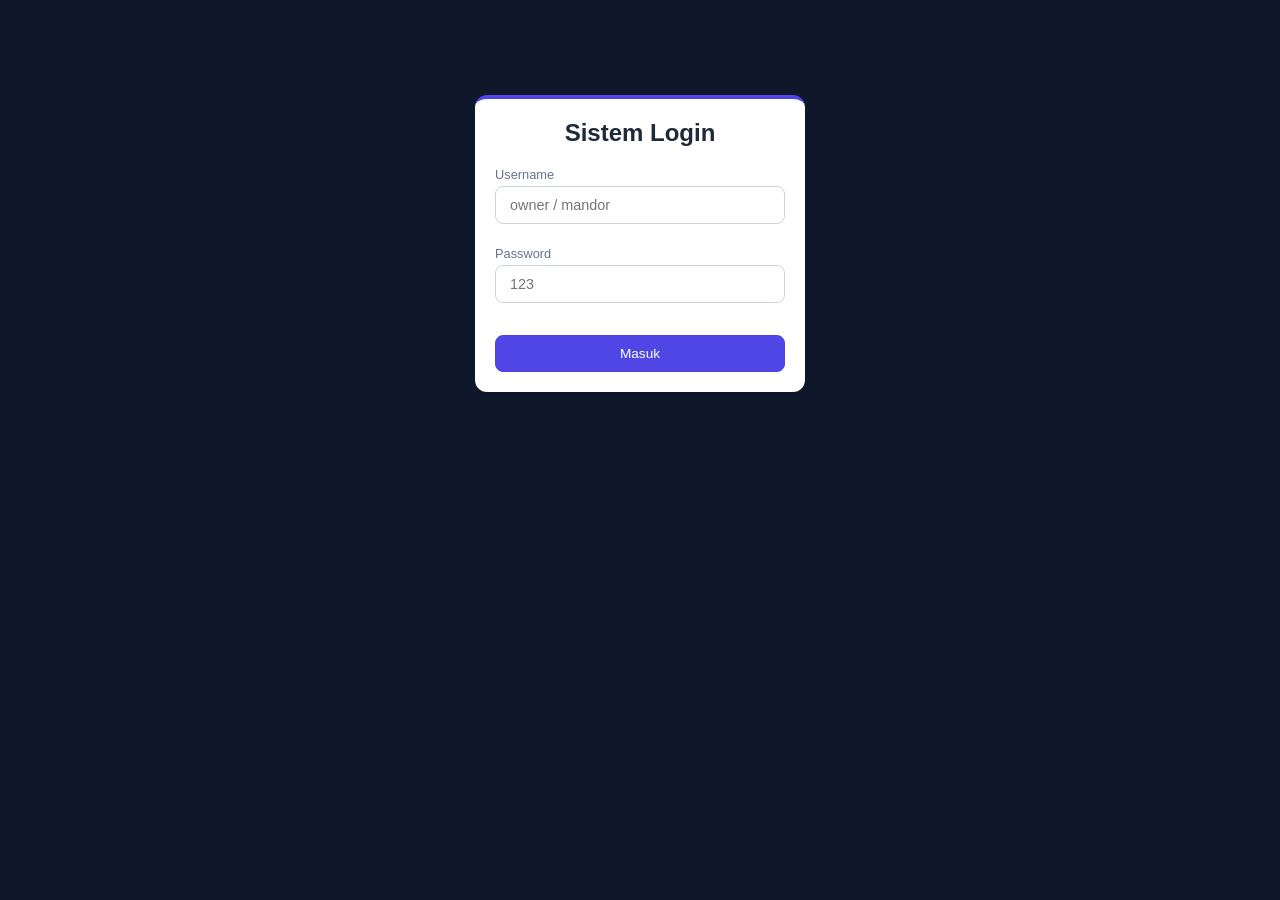
<file: index.html>
<!DOCTYPE html>
<html lang="id">
<head>
    <meta charset="UTF-8">
    <meta name="viewport" content="width=device-width, initial-scale=1.0">
    <title>WorkManager WA Cloud</title>
    <link rel="stylesheet" href="style.css">
    <link href="https://fonts.googleapis.com/css2?family=Inter:wght@400;500;600;700&display=swap" rel="stylesheet">
    <link rel="stylesheet" href="https://cdnjs.cloudflare.com/ajax/libs/font-awesome/6.4.0/css/all.min.css">
</head>
<body>
    <nav class="sidebar">
        <div class="sb-head">
            <h1><i class="fas fa-users-cog"></i> WorkManager</h1>
            <p>WA Messenger Cloud</p>
        </div>
        <div class="nav-item active" onclick="showPage('home',this)"><i class="fas fa-home"></i><span>Home</span></div>
        <div class="nav-item" onclick="showPage('kar',this)"><i class="fas fa-users"></i><span>Karyawan</span></div>
        <div class="nav-item" onclick="showPage('abs',this)"><i class="fas fa-calendar-check"></i><span>Absensi</span></div>
        <div class="nav-item" onclick="showPage('pin',this)"><i class="fas fa-hand-holding-usd"></i><span>Pinjaman</span></div>
        <div class="nav-item" onclick="showPage('gaji',this)"><i class="fas fa-money-bill-wave"></i><span>Gaji</span></div>
        <div class="nav-item" onclick="showPage('set',this)"><i class="fas fa-cogs"></i><span>Setting</span></div>
        <div class="nav-item" onclick="window.location.href='./input.html'"><i class="fas fa-user-edit"></i><span>Input Manual</span></div>
        <div class="nav-item" onclick="prosesLogout()" style="margin-top:20px; color:#ef4444;"><i class="fas fa-sign-out-alt"></i><span>Keluar</span></div>
    </nav>

    <main class="main">
        <div id="p-home" class="page active">
            <div class="header"><h2>Dashboard Ringkasan</h2></div>
            <div class="grid-3">
                <div class="card card-p"><h3>Karyawan Aktif</h3><p id="h-kar">0</p></div>
                <div class="card card-g"><h3>Hadir Hari Ini</h3><p id="h-abs">0</p></div>
                <div class="card card-o"><h3>Total Pinjaman</h3><p id="h-pin">Rp 0</p></div>
            </div>
            <div class="card" style="margin-top:20px;">
                <h3>Aktivitas Absen Terakhir</h3>
                <div class="table-resp">
                    <table id="tabel-home">
                        <thead><tr><th>Karyawan</th><th>Status</th><th>Jam</th></tr></thead>
                        <tbody></tbody>
                    </table>
                </div>
            </div>
        </div>

        <div id="p-kar" class="page">
            <div class="header">
                <h2>Manajemen Karyawan</h2>
                <button class="btn btn-p" onclick="openModal('mKar')"><i class="fas fa-plus"></i> Tambah</button>
            </div>
            <div class="card">
                <input type="text" id="cariKar" class="input" placeholder="Cari nama karyawan..." onkeyup="rKar()">
                <div class="table-resp" style="margin-top:15px;">
                    <table id="tabel-kar">
                        <thead><tr><th>Nama</th><th>NIK</th><th>Jabatan</th><th>Status</th><th>Aksi</th></tr></thead>
                        <tbody></tbody>
                    </table>
                </div>
            </div>
        </div>
        <div id="p-abs" class="page">
            <div class="header"><h2>Absensi Harian</h2><button class="btn btn-p" onclick="bukaAbsenMassal()"><i class="fas fa-user-check"></i> Absen Massal</button></div>
            <div class="card">
                <div class="form-row"><input type="date" id="f-abs-tgl" class="input" onchange="rAbs()"><select id="f-abs-stat" class="input" onchange="rAbs()"><option value="">Semua Status</option><option value="Hadir">Hadir</option><option value="Izin">Izin</option><option value="Sakit">Sakit</option></select></div>
                <div class="table-resp" style="margin-top:15px;"><table id="tabel-abs"><thead><tr><th>Nama</th><th>Tanggal</th><th>Status</th><th>Jam</th><th>Aksi</th></tr></thead><tbody></tbody></table></div>
            </div>
        </div>

        <div id="p-pin" class="page">
            <div class="header"><h2>Daftar Pinjaman</h2><button class="btn btn-p" onclick="bukaModalPinjam()"><i class="fas fa-hand-holding-usd"></i> Tambah</button></div>
            <div class="card">
                <select id="f-pin-stat" class="input" onchange="rPin()"><option value="">Semua</option><option value="Aktif">Aktif</option><option value="Lunas">Lunas</option></select>
                <div class="table-resp" style="margin-top:15px;"><table id="tabel-pin"><thead><tr><th>Nama</th><th>Tanggal</th><th>Jumlah</th><th>Sisa</th><th>Status</th><th>Aksi</th></tr></thead><tbody></tbody></table></div>
            </div>
        </div>

        <div id="p-gaji" class="page">
            <div class="header"><h2>Kalkulasi Payroll Gaji</h2></div>
            <div class="grid-2">
                <div class="card">
                    <div class="fg"><label>Karyawan</label><select id="gaji-kar" class="input" onchange="hitungGaji()"></select></div>
                    <div class="fg"><label>Bulan/Tahun</label><input type="month" id="gaji-bulan" class="input" onchange="hitungGaji()"></div>
                    <div id="v-gaji-detail"></div>
                </div>
                <div class="card">
                    <h3>Riwayat Slip</h3><input type="month" id="f-rekap-bln" class="input" onchange="rRekap()"><div class="table-resp" style="margin-top:10px;"><table id="tabel-rekap"><thead><tr><th>Nama</th><th>Bulan</th><th>Total</th><th>Aksi</th></tr></thead><tbody></tbody></table></div>
                </div>
            </div>
        </div>

        <div id="p-set" class="page">
            <div class="header"><h2>Pengaturan Utama Sistem</h2></div>
            <div class="card">
                <div class="form-row">
                    <div class="fg"><label>Nama Perusahaan</label><input type="text" id="setNama" class="input"></div>
                    <div class="fg"><label>Uang Makan</label><input type="number" id="setMakan" class="input"></div>
                </div>
                <div class="form-row">
                    <div class="fg"><label>Uang Transport</label><input type="number" id="setTrans" class="input"></div>
                    <div class="fg"><label>Jam Masuk Kerja</label><input type="time" id="setBuka" class="input"></div>
                </div>
                <div class="fg" style="margin-top:15px; border-top: 1px dashed #cbd5e1; padding-top:15px;">
                    <label style="color:#25d366; font-weight:700;">Nomor WhatsApp Server Backup</label>
                    <input type="text" id="setNoWA" class="input" placeholder="Contoh format nomor: 62812345678">
                    <div class="form-row" style="margin-top:5px;">
                        <button class="btn btn-s" style="background:#25d366; color:#fff;" onclick="backupKeWA()"><i class="fab fa-whatsapp"></i> Kirim Backup ke WA</button>
                        <button class="btn btn-p" onclick="openModal('mRestoreWA')"><i class="fas fa-undo"></i> Pulihkan dari Teks WA</button>
                    </div>
                </div>
                <div class="m-foot" style="padding-top:15px; margin-top:15px; border-top:1px solid #e2e8f0;"><button class="btn btn-p" onclick="simpanSet()"><i class="fas fa-save"></i> Simpan Pengaturan</button></div>
            </div>
        </div>
    </main>

    <div class="modal" id="mKar"><div class="m-box"><div class="m-head"><h3>Data Karyawan</h3><button class="m-close" onclick="closeModal('mKar')">&times;</button></div><div class="m-body"><input type="hidden" id="mkId"><div class="form-row"><div class="fg"><label>Nama Lengkap</label><input type="text" id="mkNama" class="input"></div><div class="fg"><label>NIK</label><input type="text" id="mkNik" class="input"></div></div><div class="form-row"><div class="fg"><label>Jabatan</label><input type="text" id="mkJab" class="input"></div><div class="fg"><label>Telepon</label><input type="text" id="mkTelp" class="input"></div></div><div class="form-row"><div class="fg"><label>Gaji / Hari</label><input type="number" id="mkGaji" class="input"></div><div class="fg"><label>Status</label><select id="mkStatus" class="input"><option>Aktif</option><option>Cuti</option><option>Nonaktif</option></select></div></div><div class="fg"><label>Alamat</label><textarea id="mkAlamat" rows="2" class="input"></textarea></div></div><div class="m-foot"><button class="btn" onclick="closeModal('mKar')">Batal</button><button class="btn btn-p" onclick="simpanKar()">Simpan</button></div></div></div>
    <div class="modal" id="mPin"><div class="m-box"><div class="m-head"><h3>Tambah Pinjaman</h3><button class="m-close" onclick="closeModal('mPin')">&times;</button></div><div class="m-body"><div class="form-row"><div class="fg"><label>Karyawan</label><select id="mpKar" class="input"></select></div><div class="fg"><label>Tanggal</label><input type="date" id="mpTgl" class="input"></div></div><div class="form-row"><div class="fg"><label>Jumlah Pinjaman</label><input type="number" id="mpJml" class="input"></div><div class="fg"><label>Potongan per Gaji</label><input type="number" id="mpCicil" class="input"></div></div></div><div class="m-foot"><button class="btn" onclick="closeModal('mPin')">Batal</button><button class="btn btn-p" onclick="simpanPin()">Simpan</button></div></div></div>
    <div class="modal" id="mAbs"><div class="m-box"><div class="m-head"><h3>Input Absensi Massal</h3><button class="m-close" onclick="closeModal('mAbs')">&times;</button></div><div class="m-body" id="mAbsContent"></div><div class="m-foot"><button class="btn" onclick="closeModal('mAbs')">Batal</button><button class="btn btn-p" onclick="simpanAbsenMassal()">Simpan Semua</button></div></div></div>
    <div class="modal" id="mRestoreWA"><div class="m-box"><div class="m-head"><h3>Restore Database WA</h3><button class="m-close" onclick="closeModal('mRestoreWA')">&times;</button></div><div class="m-body"><div class="fg"><label>Tempel Teks Backup Panjang dari Chat WA</label><textarea id="txtCodeWA" rows="5" class="input" placeholder="Paste kode acak panjang di sini..."></textarea></div></div><div class="m-foot"><button class="btn" onclick="closeModal('mRestoreWA')">Batal</button><button class="btn btn-s" onclick="prosesRestoreWA()">Mulai Pulihkan</button></div></div></div>

    <script src="app.js"></script>
</body>
</html>
</file>
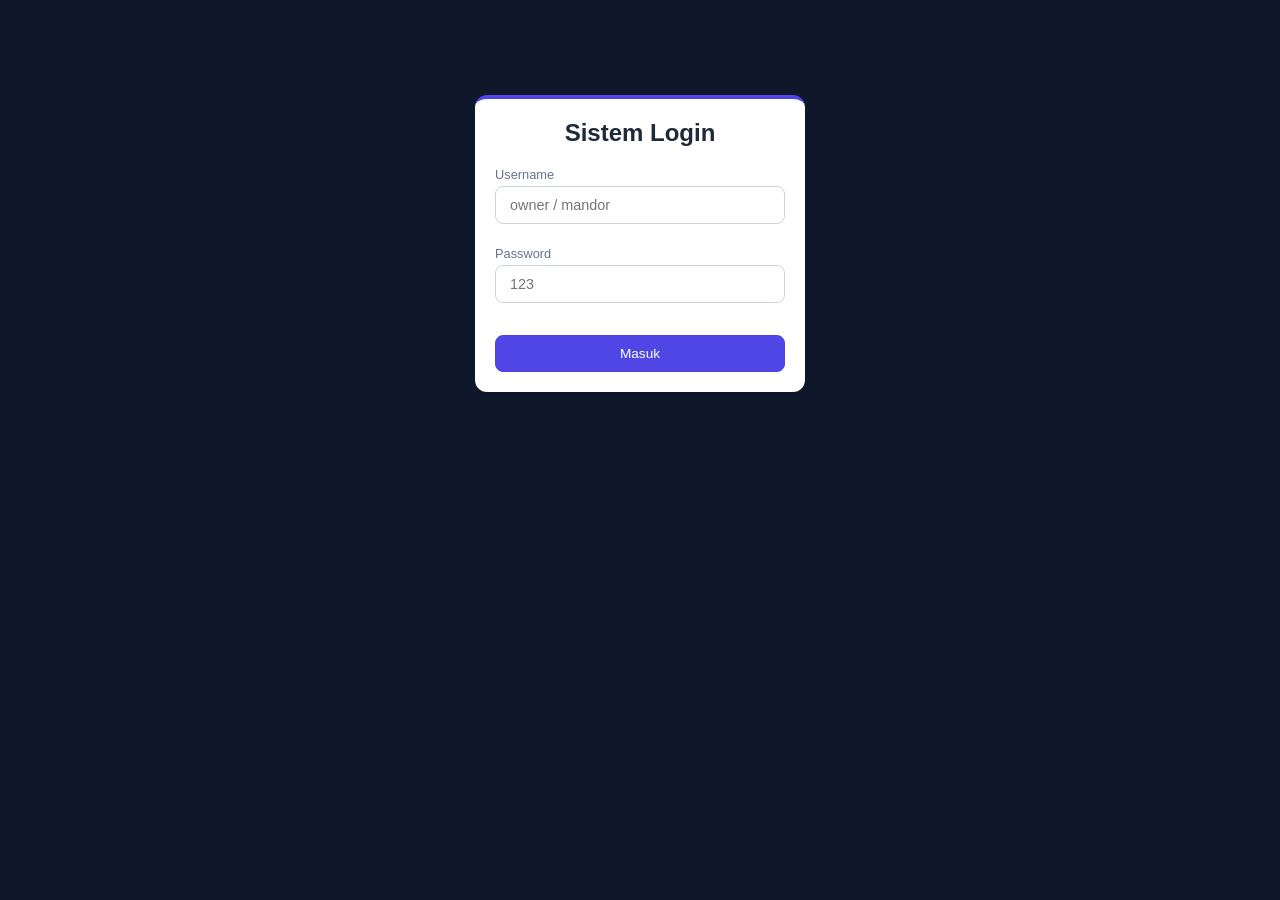
<file: imput_manual.html>
<!DOCTYPE html>
<html lang="id">
<head>
    <meta charset="UTF-8">
    <meta name="viewport" content="width=device-width, initial-scale=1.0">
    <title>Suntik Absensi - WorkManager</title>
    <link rel="stylesheet" href="style.css">
    <link href="https://fonts.googleapis.com/css2?family=Inter:wght@400;500;600;700&display=swap" rel="stylesheet">
    <link rel="stylesheet" href="https://cdnjs.cloudflare.com/ajax/libs/font-awesome/6.4.0/css/all.min.css">
    <style>.man-box { max-width: 480px; margin: 30px auto; padding: 15px; }</style>
</head>
<body>
    <div class="man-box">
        <button class="btn" onclick="window.location.href='index.html'" style="margin-bottom:15px;"><i class="fas fa-arrow-left"></i> Kembali</button>
        <div class="card">
            <h3>Suntik Absensi Masa Lalu</h3>
            <div class="fg"><label>Karyawan</label><select id="m-kar" class="input"></select></div>
            <div class="fg"><label>Tanggal Terlewat</label><input type="date" id="m-tgl" class="input"></div>
            <div class="form-row">
                <div class="fg"><label>Status</label><select id="m-stat" class="input"><option>Hadir</option><option>Izin</option><option>Sakit</option></select></div>
                <div class="fg"><label>Bobot Hari</label><select id="m-bobot" class="input"><option value="full">1.0 Hari (Full Day)</option><option value="half">0.5 Hari (Half Day)</option></select></div>
            </div>
            <button class="btn btn-p" onclick="simpanManual()" style="width:100%; justify-content:center; margin-top:10px;"><i class="fas fa-save"></i> Suntik Absensi</button>
        </div>
    </div>
    <script>
        let D = {k:[], a:[], p:[], g:[], s:{}};
        window.onload = function() {
            if (sessionStorage.getItem("user_logged") !== "true") { window.location.href = "login.html"; return; }
            let x = localStorage.getItem('wm_data');
            if(x) { D = JSON.parse(x); document.getElementById('m-kar').innerHTML = D.k.filter(k=>k.s==='Aktif').map(k=>`<option value="${k.id}">${k.n}</option>`).join(''); }
            document.getElementById('m-tgl').value = new Date().toISOString().split('T')[0];
        };
        function simpanManual() {
            let id = parseInt(document.getElementById('m-kar').value), tgl = document.getElementById('m-tgl').value;
            D.a = D.a.filter(a => !(a.k === id && a.tg === tgl));
            D.a.push({ id: Date.now(), k: id, tg: tgl, s: document.getElementById('m-stat').value, jm: "08:00", jk: "17:00", tp: document.getElementById('m-bobot').value, ket: "Susulan" });
            localStorage.setItem('wm_data', JSON.stringify(D)); alert('Data berhasil disisipkan ke database lokal!');
        }
    </script>
</body>
</html>
</file>
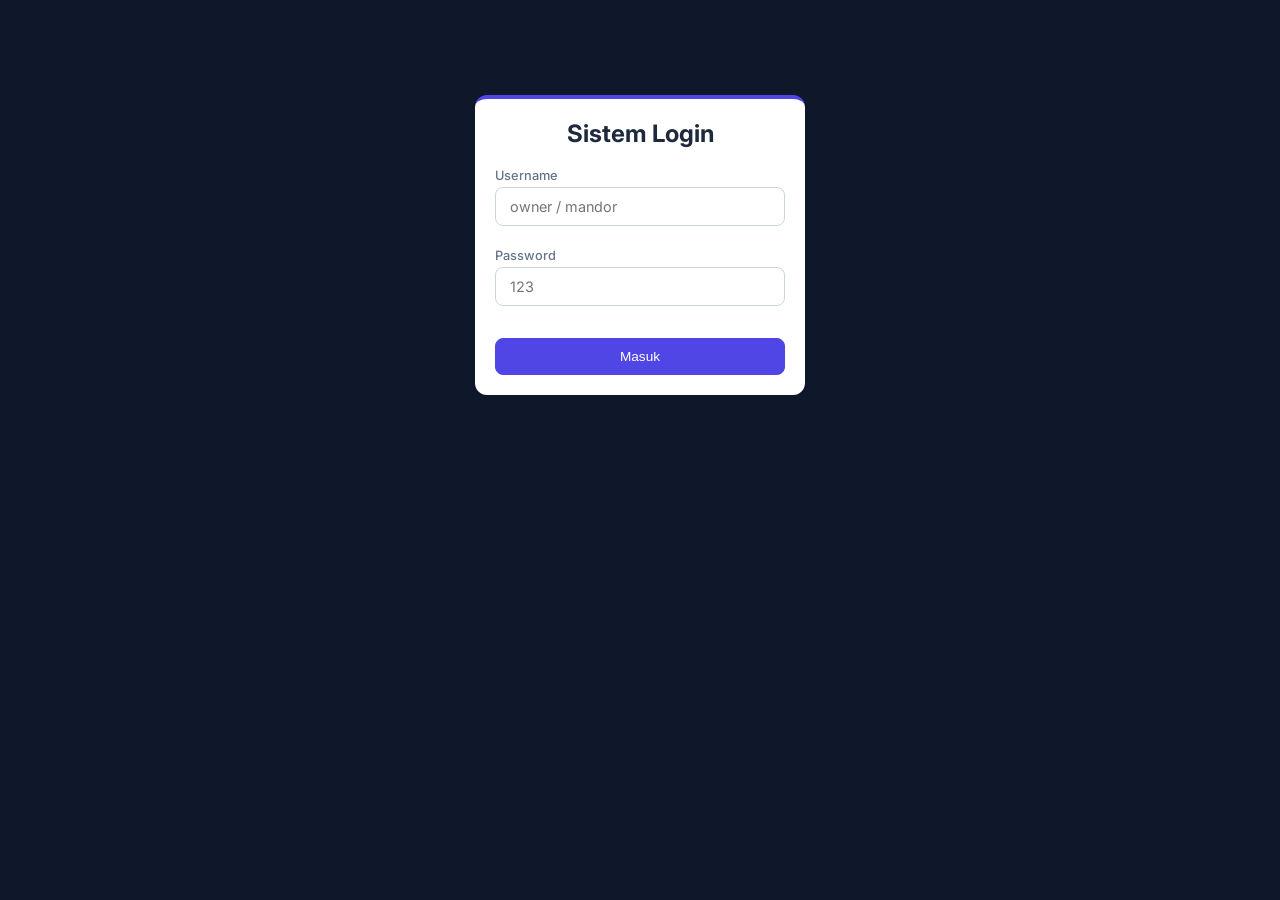
<file: login.html>
<!DOCTYPE html>
<html lang="id">
<head>
    <meta charset="UTF-8">
    <meta name="viewport" content="width=device-width, initial-scale=1.0">
    <title>Login - WorkManager</title>
    <link rel="stylesheet" href="style.css">
    <link href="https://fonts.googleapis.com/css2?family=Inter:wght@400;500;600;700&display=swap" rel="stylesheet">
    <style>.login-box { max-width: 360px; margin: 80px auto; padding: 15px; }</style>
</head>
<body style="background: #0f172a;">
    <div class="login-box">
        <div class="card" style="border-top: 4px solid #4f46e5;">
            <h2 style="text-align:center; margin-bottom: 20px; color:#1e293b;">Sistem Login</h2>
            <div class="fg"><label>Username</label><input type="text" id="user" class="input" placeholder="owner / mandor"></div>
            <div class="fg"><label>Password</label><input type="password" id="pass" class="input" placeholder="123"></div>
            <button class="btn btn-p" onclick="prosesLogin()" style="width: 100%; justify-content: center; margin-top: 10px;">Masuk</button>
        </div>
    </div>
    <script>
        function prosesLogin() {
            let u = document.getElementById('user').value.toLowerCase(), p = document.getElementById('pass').value;
            if((u === "owner" && p === "123") || (u === "mandor" && p === "123")) {
                sessionStorage.setItem("user_level", u === "owner" ? "Owner" : "Mandor");
                sessionStorage.setItem("user_logged", "true");
                window.location.href = "index.html";
            } else { alert("Akun salah! Gunakan username 'owner' atau 'mandor' dengan password '123'."); }
        }
    </script>
</body>
</html>
</file>
<file: style.css>
*{margin:0;padding:0;box-sizing:border-box}
body{font-family:'Inter',sans-serif;background:#f1f5f9;color:#1e293b}
.sidebar{position:fixed;left:0;top:0;width:220px;height:100vh;background:#1e293b;color:#fff;padding:16px 0;overflow-y:auto;z-index:100}
.sb-head{padding:0 16px 16px;border-bottom:1px solid rgba(255,255,255,0.1)}
.sb-head h1{font-size:1.1rem;margin:0}
.sb-head p{font-size:.7rem;color:rgba(255,255,255,0.6);margin:4px 0 0}
.nav-item{display:flex;align-items:center;gap:12px;padding:12px 16px;color:rgba(255,255,255,0.7);cursor:pointer;font-size:.85rem;border-left:3px solid transparent}
.nav-item:hover,.nav-item.active{background:rgba(255,255,255,0.05);color:#fff;border-left-color:#4f46e5}
.nav-item i{width:18px;text-align:center}
.main{margin-left:220px;padding:20px;min-height:100vh}
.page{display:none}
.page.active{display:block}
.header{display:flex;justify-content:space-between;align-items:center;margin-bottom:20px;flex-wrap:wrap;gap:10px}
.header h2{font-size:1.3rem;color:#0f172a}
.card{background:#fff;padding:20px;border-radius:12px;box-shadow:0 1px 3px rgba(0,0,0,0.05);margin-bottom:20px}
.grid-2{display:grid;grid-template-columns:repeat(auto-fit,minmax(280px,1fr));gap:20px}
.grid-3{display:grid;grid-template-columns:repeat(auto-fit,minmax(200px,1fr));gap:20px}
.card-p{border-left:4px solid #4f46e5}
.card-g{border-left:4px solid #10b981}
.card-o{border-left:4px solid #f59e0b}
.card p{font-size:1.6rem;font-weight:700;margin-top:5px}
.input,select,textarea{width:100%;padding:10px 14px;border:1px solid #cbd5e1;border-radius:8px;font-family:inherit;font-size:.9rem;outline:none;background:#fff;margin-bottom:10px}
.input:focus,select:focus,textarea:focus{border-color:#4f46e5}
.form-row{display:grid;grid-template-columns:1fr 1fr;gap:15px}
.fg{margin-bottom:12px}
.fg label{display:block;font-size:.8rem;font-weight:500;color:#64748b;margin-bottom:4px}
.btn{display:inline-flex;align-items:center;gap:8px;padding:10px 16px;font-size:.85rem;font-weight:500;border-radius:8px;border:1px solid #cbd5e1;background:#fff;color:#334155;cursor:pointer}
.btn-p{background:#4f46e5;color:#fff;border-color:#4f46e5}
.btn-s{background:#10b981;color:#fff;border-color:#10b981}
.btn-r{background:#ef4444;color:#fff;border-color:#ef4444}
table{width:100%;border-collapse:collapse;font-size:.85rem}
th{background:#f8fafc;padding:12px;color:#64748b;font-weight:600;border-bottom:1px solid #e2e8f0}
td{padding:12px;border-bottom:1px solid #e2e8f0}
.table-resp{width:100%;overflow-x:auto}
.bdg{display:inline-block;padding:3px 8px;font-size:.75rem;font-weight:500;border-radius:6px}
.bdg-g{background:#dcfce7;color:#15803d}
.bdg-b{background:#dbeafe;color:#1d4ed8}
.bdg-o{background:#fef3c7;color:#b45309}
.bdg-r{background:#fee2e2;color:#b91c1c}
.modal{position:fixed;top:0;left:0;width:100%;height:100%;background:rgba(15,23,42,0.6);z-index:1000;display:none;align-items:center;justify-content:center;padding:15px}
.modal.active{display:flex}
.m-box{background:#fff;width:100%;max-width:500px;border-radius:12px;display:flex;flex-direction:column;max-height:85vh}
.m-head{padding:16px 20px;border-bottom:1px solid #e2e8f0;display:flex;justify-content:space-between;align-items:center}
.m-close{background:none;border:none;font-size:1.5rem;color:#94a3b8;cursor:pointer}
.m-body{padding:20px;overflow-y:auto;flex:1}
.m-foot{padding:16px 20px;border-top:1px solid #e2e8f0;display:flex;justify-content:flex-end;gap:10px}
.payroll{background:#f0fdf4;border:1px solid #86efac;border-radius:12px;padding:16px;margin-top:12px}
.prow{display:flex;justify-content:space-between;padding:6px 0;font-size:.8rem;border-bottom:1px dashed #86efac}
.prow.tot{font-weight:700;color:#166534;border-top:2px solid #166534;border-bottom:none;margin-top:6px}
@media(max-width:768px){
    .sidebar{width:60px} .sidebar .sb-head, .sidebar span{display:none}
    .main{margin-left:60px;padding:12px} .form-row{grid-template-columns:1fr}
}
</file>
